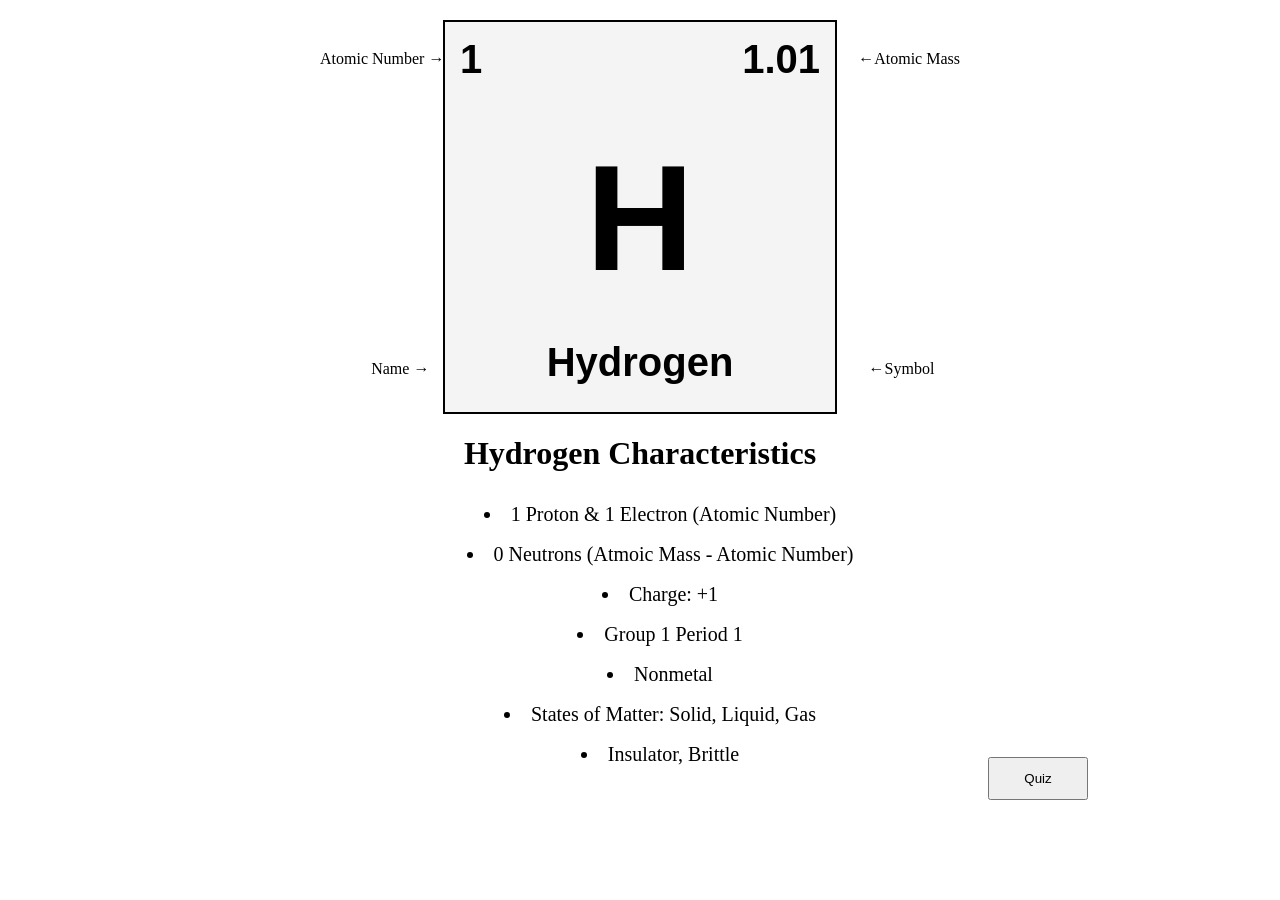
<file: index.html>
<!DOCTYPE html>
<html lang="en">
<head>
    <meta charset="UTF-8">
    <meta name="viewport" content="width=device-width, initial-scale=1.0">
    <title>Hydrogen Information</title>
    <link rel="stylesheet" href="styles.css">
</head>
<body>
 <div class="elementbox">
    <div class="AtomicNumber"><b>1</b></div>
    <div class="Mass"><b>1.01</b></div>
    <div class="Symbol"><b>H</b></div>
    <div class="Name"><b>Hydrogen</b></div>
    </div>

    <div class="numberarrow">Atomic Number &rarr;</div>
    <div class="massarrow">&larr;Atomic Mass</div>
    <div class="symbolarrow">&larr;Symbol</div>
    <div class="namearrow">Name &rarr;</div>
 </div>
 <h1 id="header1">Hydrogen Characteristics</h1>
    <ul class="characteristics">
        <li>1 Proton & 1 Electron (Atomic Number) </li>
        <li>0 Neutrons (Atmoic Mass - Atomic Number)</li>
        <li>Charge: +1</li>
        <li>Group 1 Period 1</li>
        <li>Nonmetal</li>
        <li>States of Matter: Solid, Liquid, Gas</li>
        <li>Insulator, Brittle</li>
    </ul>
    <a href="quiz.html">
        <button id="quizbtn">Quiz</button>
    </a>
</body>
</html>
</file>
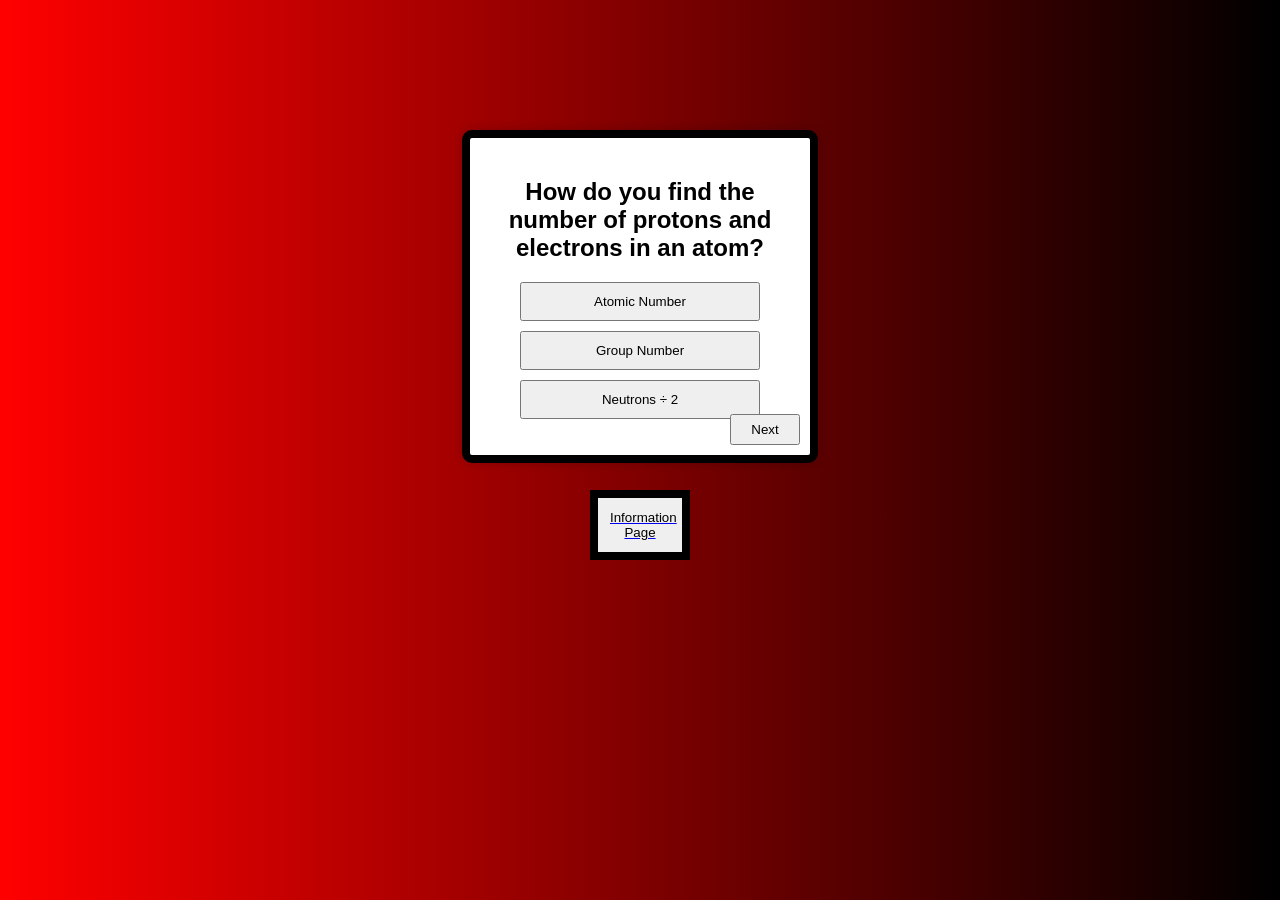
<file: quiz.html>
<!DOCTYPE html>
<html lang="en">
<head>
    <meta charset="UTF-8">
    <meta name="viewport" content="width=device-width, initial-scale=1.0">
    <title>Hydrogen Quiz</title>
    <style>
        body {
        font-family: Arial, sans-serif;
        text-align: center;
        background: linear-gradient(to right, red, black);
    }

    .quiz-container {
        background: white;
        padding: 20px;
        margin: 50px auto;
        width: 300px;
        border-radius: 10px;
        border-style: solid;
        border-width: 8px;
        border-color: black;
        box-shadow: 0 0 10px rgba(0,0,0,0.2);
        position: relative;
    }

    button {
        display: block;
        margin: 10px auto;
        padding: 10px;
        width: 80%;
        cursor: pointer;
    }

    .nav-btn {
        width: 70px;
        padding: 6px;
        position: absolute;
        bottom: 0px;
    }

    #nextBtn {
        right: 10px;
    }

    #backBtn {
        left: 10px;
    }

    #result {
        font-weight: bold;
        margin-top: 15px;
    }
    #infobtn {
        width: 100px;
        padding: 12px;
        border-style: solid;
        border-width: 8px;
        border-color: black;
    }
    .btndiv {
        position: relative;
        top: 480px;
    }
</style>
</head>
<body>
    <div class="btndiv">
        <a href="index.html">
        <button id="infobtn">Information Page</button>
    </a>
    </div>
    <div class="quiz-container">
    <h2 id="question"></h2>
    <button onclick="checkAnswer(1)" id="btn0"></button>
    <button onclick="checkAnswer(2)" id="btn1"></button>
    <button onclick="checkAnswer(3)" id="btn2"></button>

    <p id="result"></p>

    <button id="backBtn" class="nav-btn" onclick="prevQuestion()">Back</button>
    <button id="nextBtn" class="nav-btn" onclick="nextQuestion()">Next</button>
</div>

<script>
const quiz = [
    {
        question: "How do you find the number of protons and electrons in an atom?",
        options: ["Atomic Number", "Group Number", "Neutrons ÷ 2"],
        correct: 1
    },
    {
        question: "How many protons does Hydrogen have?",
        options: ["0", "2", "1"],
        correct: 3
    },
    {
        question: "What is a characteristic of Hydrogen?",
        options: ["Conductive", "Brittle", "Malleable"],
        correct: 2
    },
    {
        question: "How do you find the number of neutrons?",
        options: ["Mass + Atomic Number", "Mass - Atomic Number", "Mass x Atomic Number"],
        correct: 2
    },
    {
        question: "How many neutrons does Hydrogen have?",
        options: ["0", "-1", "1"],
        correct: 1
    },
    {
        question: "Which period is Hydrogen located?",
        options: ["Hydrogen is not in a period", "3", "1"],
        correct: 3
    }
];

let currentQuestion = 0;

function loadQuestion() {
    document.getElementById("question").textContent = quiz[currentQuestion].question;

    for (let i = 0; i < 3; i++) {
        document.getElementById("btn" + i).textContent = quiz[currentQuestion].options[i];
    }

    document.getElementById("result").textContent = "";

    // Hide Back button on first question
    document.getElementById("backBtn").style.display = currentQuestion === 0 ? "none" : "block";
}
function checkAnswer(selected) { //Make it an alert 
    if (selected === quiz[currentQuestion].correct) {
        document.getElementById("result").textContent = "Correct!";
    } else {
        document.getElementById("result").textContent = "Incorrect";
    }
}
function nextQuestion() {
    if (currentQuestion < quiz.length - 1) {
        currentQuestion++;
        loadQuestion();
    } else {
        document.getElementById("question").textContent = "Quiz Complete!";
        document.getElementById("result").textContent = "";
        document.getElementById("btn0").style.display = "none";
        document.getElementById("btn1").style.display = "none";
        document.getElementById("btn2").style.display = "none";
        document.getElementById("nextBtn").style.display = "none";
        document.getElementById("backBtn").style.display = "none";
    }
}
function prevQuestion() {
    if (currentQuestion > 0) {
        currentQuestion--;
        loadQuestion();
    }
}
// Load first question
loadQuestion();
</script> 
</body>
</html>
</file>
<file: styles.css>
body {overflow-x: hidden;
}
.elementbox {border: 2px solid black;
    padding: 20px;
    width: 350px;
    height:350px;
    position:relative;
    margin: 20px auto;
    background-color: #f4f4f4;
    }
    .AtomicNumber {
        position:absolute;
        top: 15px;
        left:15px;
        font-size: 40px;
        font-family: Arial, Helvetica, sans-serif;
    }
    .Mass {
        position:absolute;
        top: 15px;
        right:15px;
        font-size: 40px;
        font-family: Arial, Helvetica, sans-serif;
    }
    .Symbol {
        font-size: 150px;
        margin-top: 90px;
        text-align: center;
        font-family: Arial, Helvetica, sans-serif;
    }
    .Name {
        font-size: 40px;
        margin-top: 35px;
        text-align: center;
        font-family: Arial, Helvetica, sans-serif;
    }
    .numberarrow {
        position: absolute;
        top: 50px;
        left: 25%;
    }
    .massarrow {
        position: absolute;
        top: 50px;
        right: 25%;
    }
    .symbolarrow {
        position: absolute;
        top: 360px;
        right: 27%;
    }
    .namearrow {
        position: absolute;
        top: 360px;
        left: 29%; 
    }

    .characteristics {
        font-size: 20px;
        line-height: 40px;
        margin-top: 20px;
        list-style-position: inside;
        text-align: center;  
    }
    #header1 { 
       text-align: center;
    }
    #quizbtn {
        width: 100px;
        padding: 12px;
        position: absolute;
        right: 15%;
        bottom: 100px;
     }
     @media (max-width: 600px) {

    .elementbox {
        width: 90%;
        height: auto;
    }

    .Symbol {
        font-size: 100px;
    }

    .Name,
    .AtomicNumber,
    .Mass {
        font-size: 28px;
    }
}
</file>
